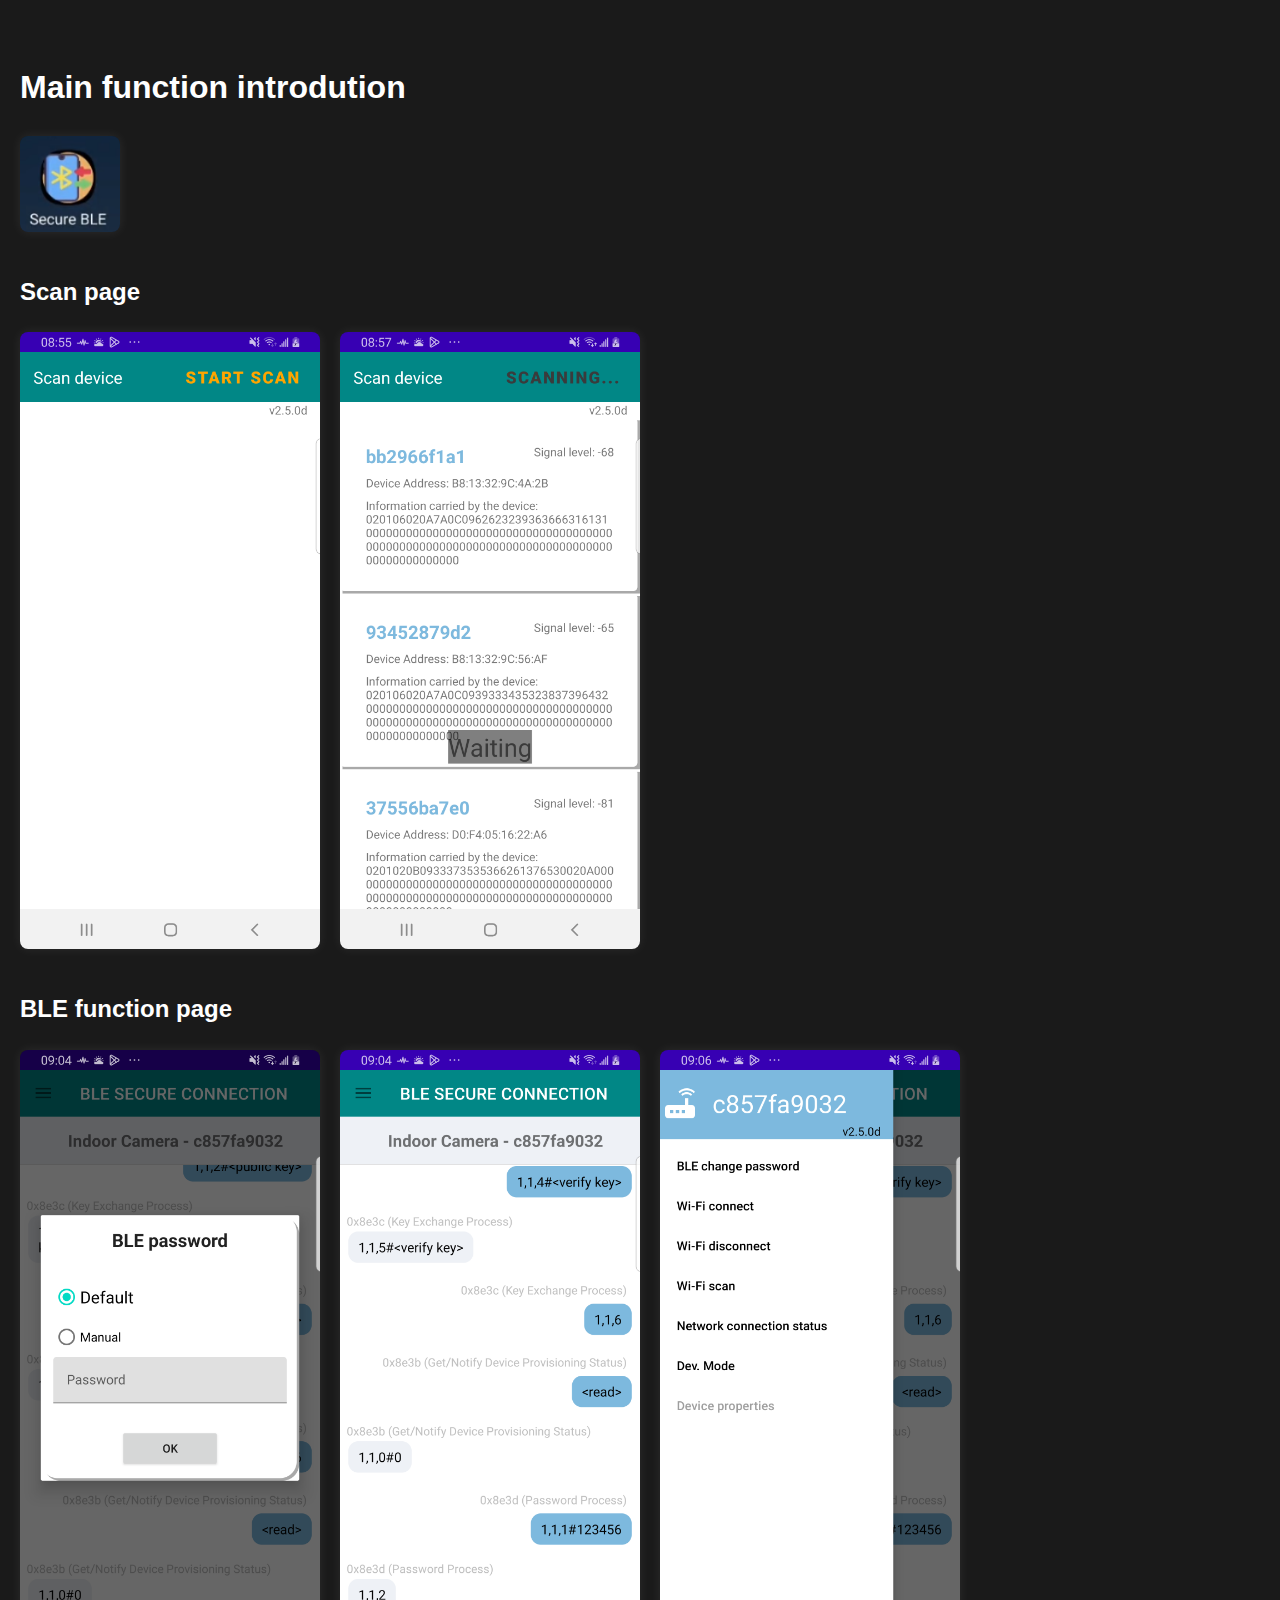
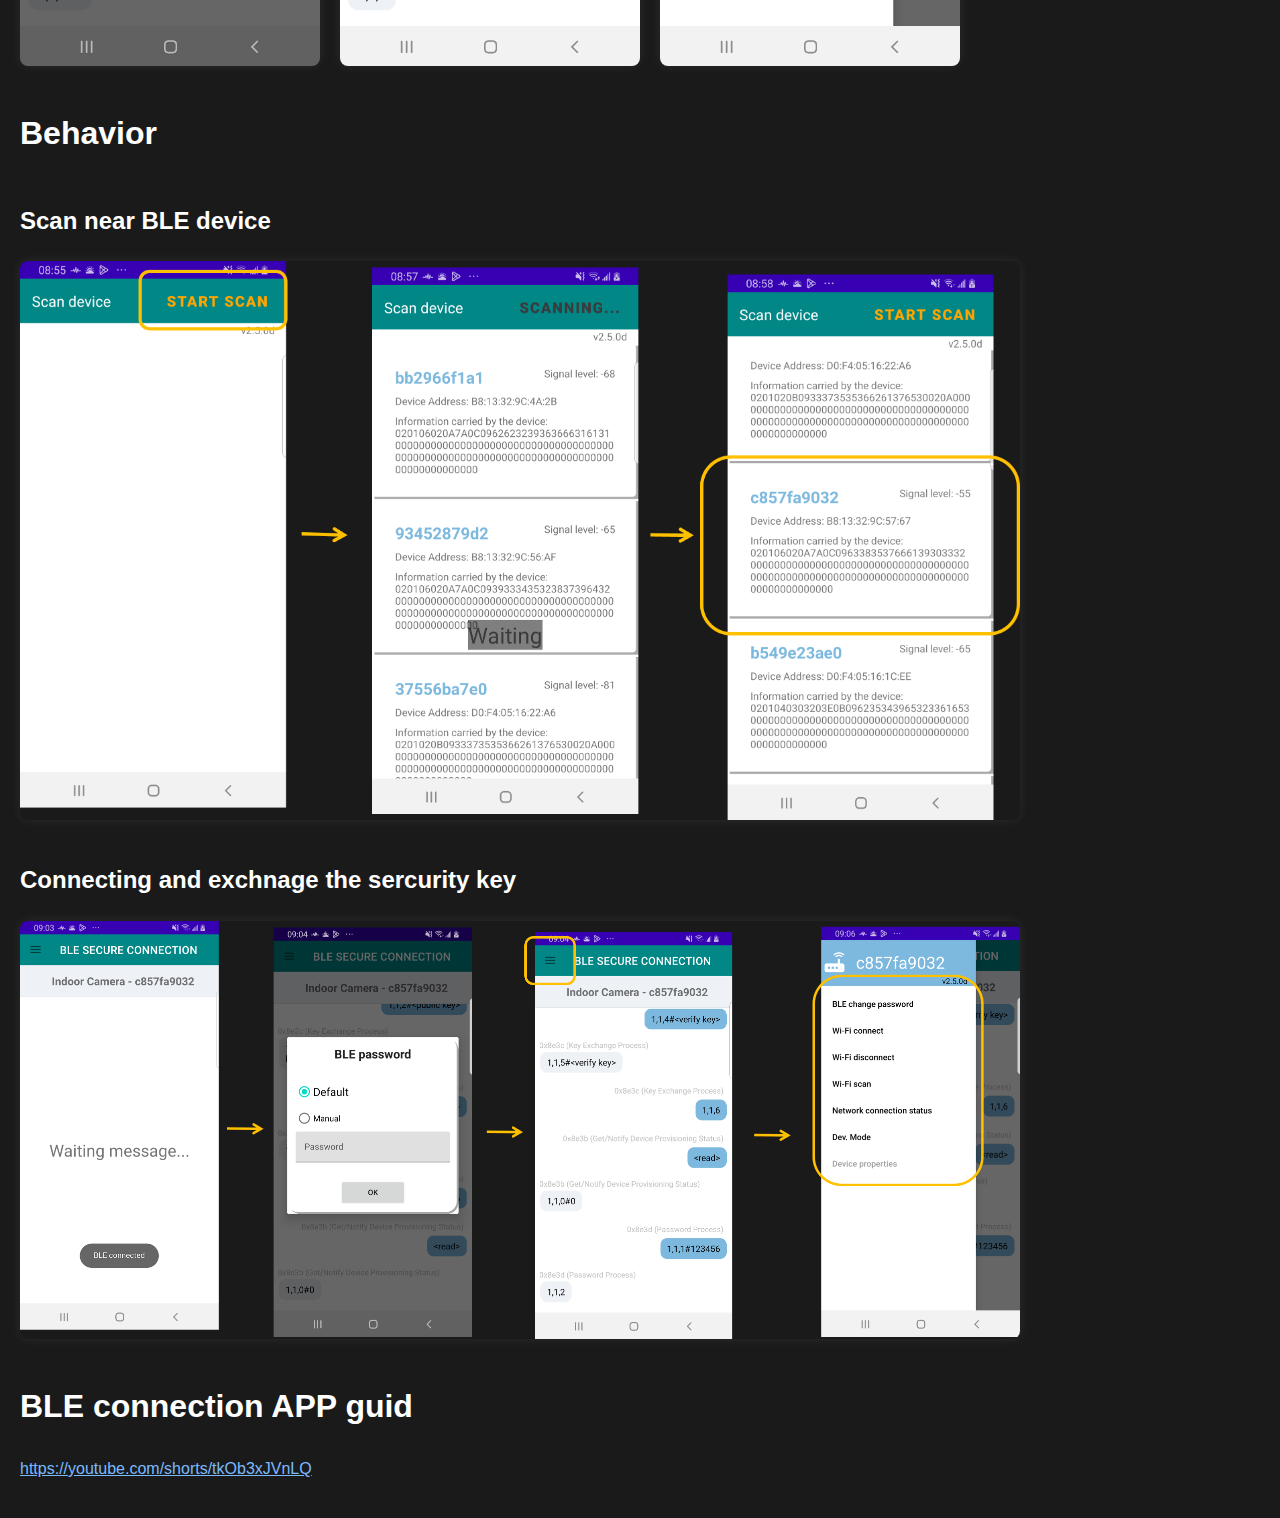
<file: index.html>
<!DOCTYPE html>
<html lang="zh-Hant">
<head>
    <meta charset="UTF-8">
    <meta name="viewport" content="width=device-width, initial-scale=1.0">
    <title>Behavior Document</title>
<style>
    body {
        background-color: #1a1a1a;
        color: #e8e8e8;
        font-family: "Segoe UI", Arial, sans-serif;
        margin: 0;
        padding: 20px;
        line-height: 1.7;
    }

    h1, h2 {
        color: #ffffff;
        margin-top: 40px;
    }

    .section {
        margin-bottom: 40px;
    }

    /* ---- 圖片列 ---- */
    .img-row {
        margin-top: 15px;
        display: flex;
        gap: 20px;
        flex-wrap: wrap;
    }

    .img-row img {
        border-radius: 8px;
        box-shadow: 0 0 12px rgba(255, 255, 255, 0.08);
        max-width: 100%; /* RWD：圖片不會超出容器 */
        height: auto;
    }

    /* ---- RWD ---- */
    @media (max-width: 900px) {
        body {
            padding: 15px;
        }
        .img-row {
            gap: 15px;
        }
    }

    @media (max-width: 600px) {
        .img-row img {
            width: 100%;   /* 手機：單張滿版 */
            height: auto;
        }
        h1 {
            font-size: 26px;
        }
        h2 {
            font-size: 20px;
        }
    }

    a {
        color: #7abaff;
    }
    a:hover {
        color: #a7d3ff;
    }
</head>
</style>
<body>

<h1>Main function introdution</h1>

<div class="img-row">
    <img src="images/icon.png" width="100" height="100" />
</div>
    
<h2>Scan page</h2>
<div class="img-row">
    <img src="images/before_ble_scan.png" width="300" height="600" />
    <img src="images/ble_scanning.png" width="300" height="600" />
</div>

<h2>BLE function page</h2>
<div class="img-row">
    <img src="images/input_ble_password.png" width="300" height="600" />
    <img src="images/provision_new_device1.png" width="300" height="600" />
    <img src="images/function_list.png" width="300" height="600" />
</div>

<h1>Behavior</h1>
<h2>Scan near BLE device</h2>
<div class="img-row">
    <img src="images/UI_flow1.png" width="1000" height="600" />
</div>

<h2>Connecting and exchnage the sercurity key</h2>
<div class="img-row">
    <img src="images/UI_flow2.png" width="1000" height="600" />
</div>

<h1>BLE connection APP guid</h1>
<p>
    <a href="https://youtube.com/shorts/tkOb3xJVnLQ" target="_blank">
        https://youtube.com/shorts/tkOb3xJVnLQ
    </a>
</p>

</body>
</html>
</file>
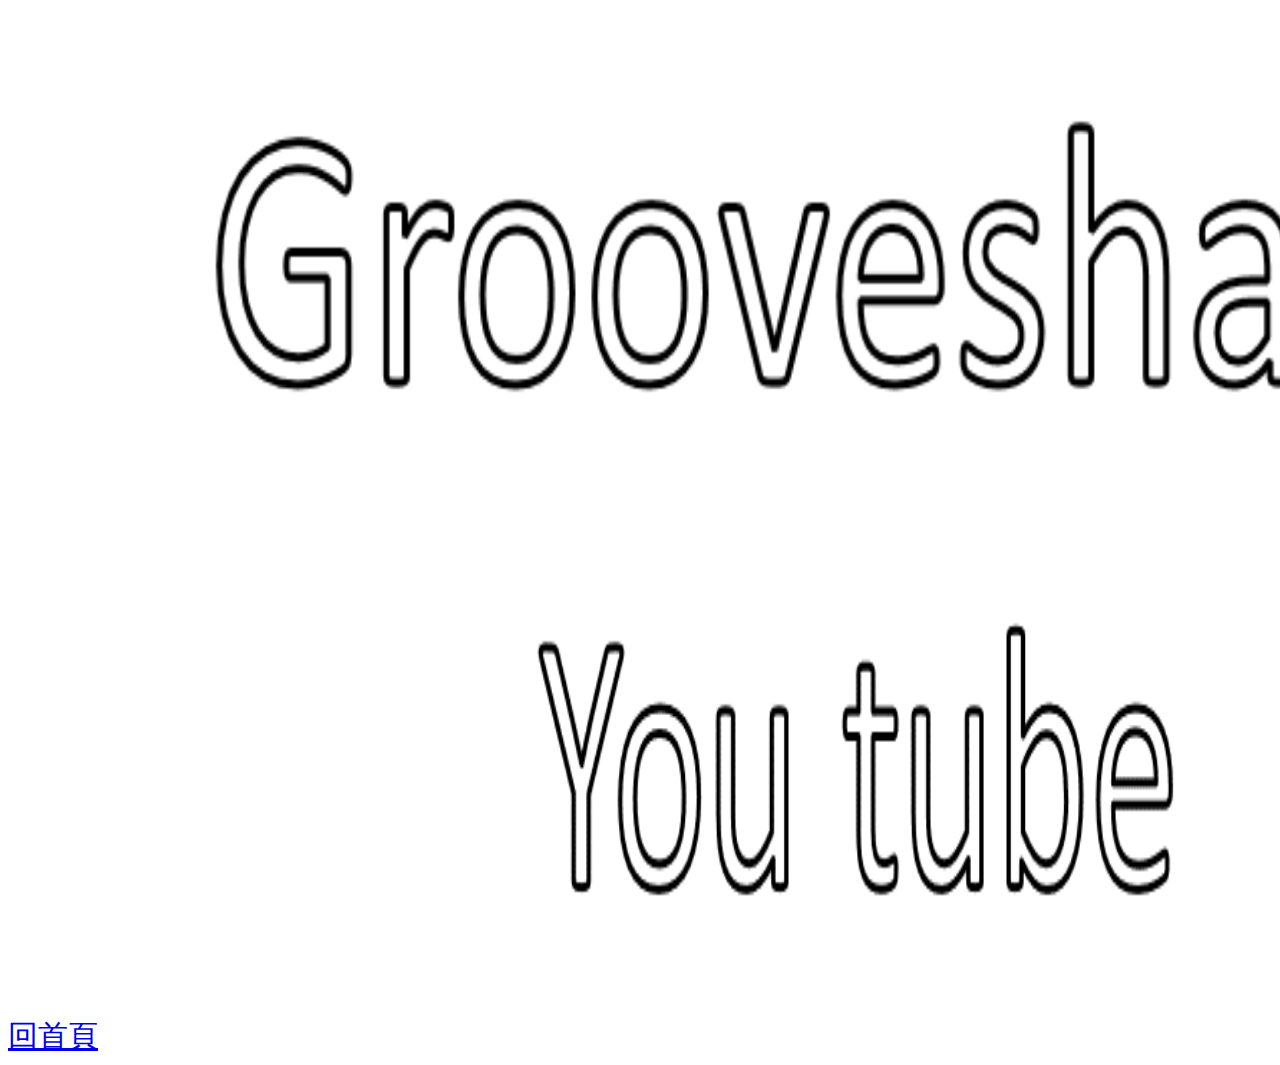
<file: Jhan_new/music.html>
﻿<!DOCTYPE html>

<html lang="en" xmlns="http://www.w3.org/1999/xhtml">
<head>
    <meta charset="utf-8" />
    <title>music</title>


</head>
<body>
  <a href="http://grooveshark.com/#!/lf2640/collection"><img onmouseover="this.src='images/grooveshark1.png';
                                                            "onmouseout="this.src='images/grooveshark.png';" src="images/grooveshark.png" alt=""; width="1700" height="500"/></a><br />
  
    <a href="https://www.youtube.com/user/as6020607/feed"><img onmouseover="this.src='images/youtube1.png';
                                                            "onmouseout="this.src='images/youtube.png';" src="images/youtube.png" alt=""; width="1700" height="500"/></a><br />

    <a href="index.html" style="font-size:30px">回首頁</a>


</body>
</html>
</file>
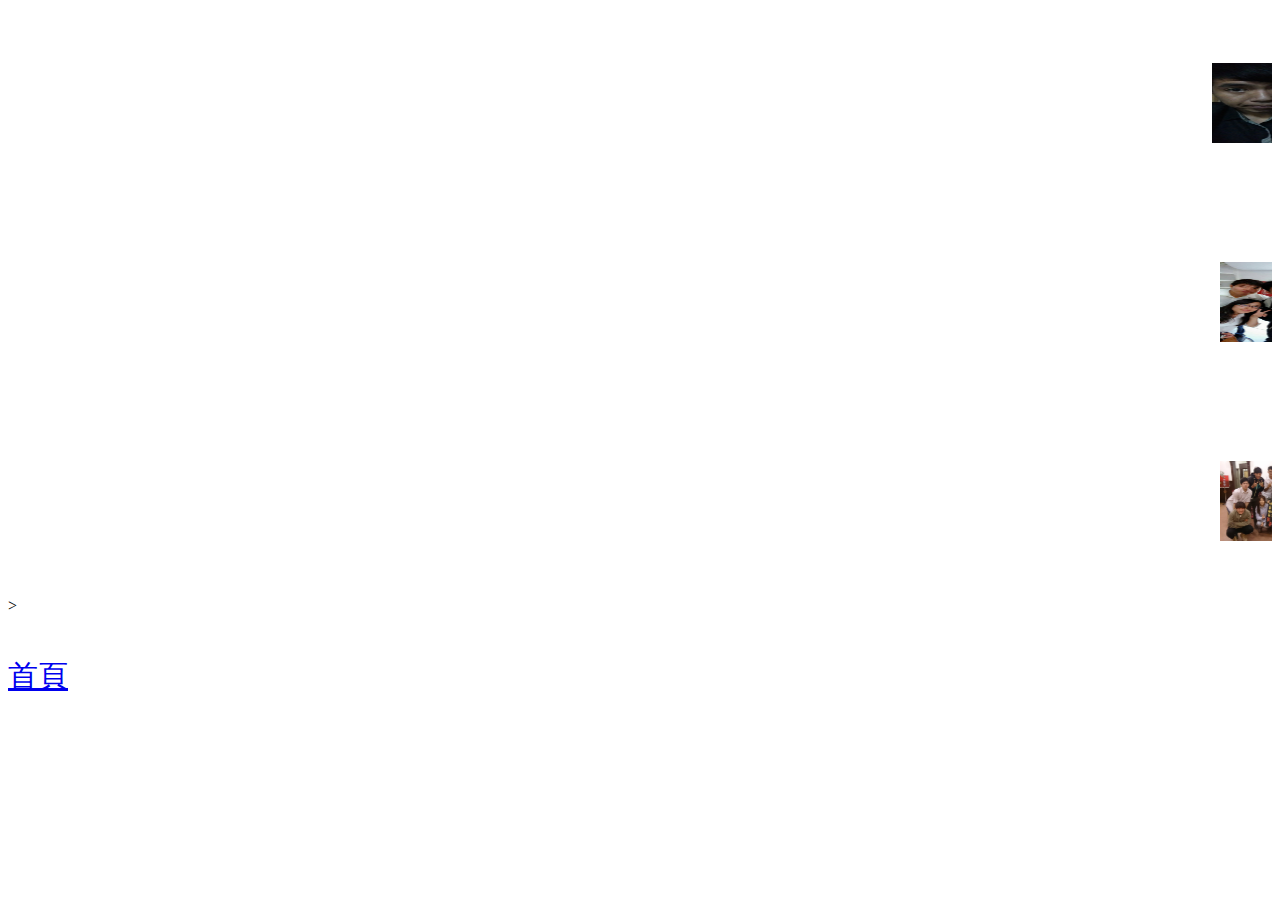
<file: Jhan_new/photo.html>
﻿<!DOCTYPE html>

<html lang="en" xmlns="http://www.w3.org/1999/xhtml">
<head>
    <meta charset="utf-8" />
    <title>photo</title>
</head>
<body style="background-repeat: no-repeat; background-size:  700px 600px;">
<h1 style="margin:10px 0px 10px 1500px">Alone</h1>
<p align="right">
<marquee scrollamount="7" behavior="" width="800" height="80" onmouseover="this.stop()" onmouseout="this.start()">
<a href="images/photo/456.jpg" target="_blank"><img onMouseOver="document.body.background='images/photo/456.jpg'" border="0" src="images/photo/456.jpg" width="136" height="80"></a>
<a href="images/photo/123.jpg" target="_blank"><img onMouseOver="document.body.background='images/photo/123.jpg'" border="0" src="images/photo/123.jpg" width="136" height="80"></a>
<a href="images/photo/IMG_20140515_110702.jpg" target="_blank"><img onMouseOver="document.body.background='images/photo/IMG_20140515_110702.jpg'" border="0" src="images/photo/IMG_20140515_110702.jpg" width="136" height="80"></a>
<a href="images/photo/208420_206777376006872_5455184_n.jpg" target="_blank"><img onMouseOver="document.body.background='images/photo/208420_206777376006872_5455184_n.jpg'" border="0" src="images/photo/208420_206777376006872_5455184_n.jpg" width="136" height="80"></a>
<a href="images/photo/IMG_20140607_130029.jpg" target="_blank"><img onMouseOver="document.body.background='images/photo/IMG_20140607_130029.jpg'" border="0" src="images/photo/IMG_20140607_130029.jpg" width="136" height="80"></a>
<a href="images/photo/264702_234732706544672_921431_n.jpg" target="_blank"><img onMouseOver="document.body.background='images/photo/264702_234732706544672_921431_n.jpg'" border="0" src="images/photo/264702_234732706544672_921431_n.jpg" width="136" height="80"></a>
<a href="images/photo/579043_584815341536405_1503895995_n.jpg" target="_blank"><img onMouseOver="document.body.background='images/photo/579043_584815341536405_1503895995_n.jpg'" border="0" src="images/photo/579043_584815341536405_1503895995_n.jpg" width="136" height="80"></a>
</marquee>
</p><br/><br/>

<h1 style="margin:10px 0px 10px 1500px">Graduation</h1>
<p align="right">
<marquee behavior="" width="800" height="80" onmouseover="this.stop()" onmouseout="this.start()">
<a href="images/Graduation/1380238_693276354023636_1245468614_n.jpg" target="_blank"><img onMouseOver="document.body.background='images/Graduation/1380238_693276354023636_1245468614_n.jpg'" border="0" src="images/Graduation/1380238_693276354023636_1245468614_n.jpg" width="136" height="80"></a>
<a href="images/Graduation/1383422_693667433984528_1508726232_n.jpg" target="_blank"><img onMouseOver="document.body.background='images/Graduation/1383422_693667433984528_1508726232_n.jpg'" border="0" src="images/Graduation/1383422_693667433984528_1508726232_n.jpg" width="136" height="80"></a>
<a href="images/Graduation/10317764_828236637194273_7505537869474089711_o.jpg" target="_blank"><img onMouseOver="document.body.background='images/Graduation/10317764_828236637194273_7505537869474089711_o.jpg'" border="0" src="images/Graduation/10317764_828236637194273_7505537869474089711_o.jpg" width="136" height="80"></a>
<a href="images/Graduation/10325661_828237047194232_5156691020238981024_n.jpg" target="_blank"><img onMouseOver="document.body.background='images/Graduation/10325661_828237047194232_5156691020238981024_n.jpg'" border="0" src="images/Graduation/10325661_828237047194232_5156691020238981024_n.jpg" width="136" height="80"></a>
<a href="images/Graduation/10355421_828236957194241_6561299391811251614_o.jpg" target="_blank"><img onMouseOver="document.body.background='images/Graduation/10355421_828236957194241_6561299391811251614_o.jpg'" border="0" src="images/Graduation/10355421_828236957194241_6561299391811251614_o.jpg" width="136" height="80"></a>
<a href="images/Graduation/10365972_828237007194236_7662224980039018478_n.jpg" target="_blank"><img onMouseOver="document.body.background='images/Graduation/10365972_828237007194236_7662224980039018478_n.jpg'" border="0" src="images/Graduation/10365972_828237007194236_7662224980039018478_n.jpg" width="136" height="80"></a>
</marquee>
</p><br/><br/>


<h1 style="margin:10px 0px 10px 1500px">Group</h1>
<p align="right">
<marquee behavior="" width="800" height="80" onmouseover="this.stop()" onmouseout="this.start()">
<a href="images/groupphoto/467842_518072744920352_347926288_o.jpg" target="_blank"><img onMouseOver="document.body.background='images/groupphoto/467842_518072744920352_347926288_o.jpg'" border="0" src="images/groupphoto/467842_518072744920352_347926288_o.jpg" width="136" height="80"></a>
<a href="images/groupphoto/1093942_608644019158047_554931595_o.jpg" target="_blank"><img onMouseOver="document.body.background='images/groupphoto/1093942_608644019158047_554931595_o.jpg'" border="0" src="images/groupphoto/1093942_608644019158047_554931595_o.jpg" width="136" height="80"></a>
<a href="images/groupphoto/1292799_681720445179227_1413409810_o.jpg" target="_blank"><img onMouseOver="document.body.background='images/groupphoto/1292799_681720445179227_1413409810_o.jpg'" border="0" src="images/groupphoto/1292799_681720445179227_1413409810_o.jpg" width="136" height="80"></a>
<a href="images/groupphoto/10153890_799588263392444_5380214605760318700_n.jpg" target="_blank"><img onMouseOver="document.body.background='images/groupphoto/10153890_799588263392444_5380214605760318700_n.jpg'" border="0" src="images/groupphoto/10153890_799588263392444_5380214605760318700_n.jpg" width="136" height="80"></a>
<a href="images/groupphoto/1399697798284.jpg" target="_blank"><img onMouseOver="document.body.background='images/groupphoto/1399697798284.jpg'" border="0" src="images/groupphoto/1399697798284.jpg" width="136" height="80"></a>
</marquee>
</p><br/><br/>><br/>

<a href="index.html" style="font-size:30px ;margin:10px 0px 10px 1500px">回首頁</a>





</body>
</html>
</file>
